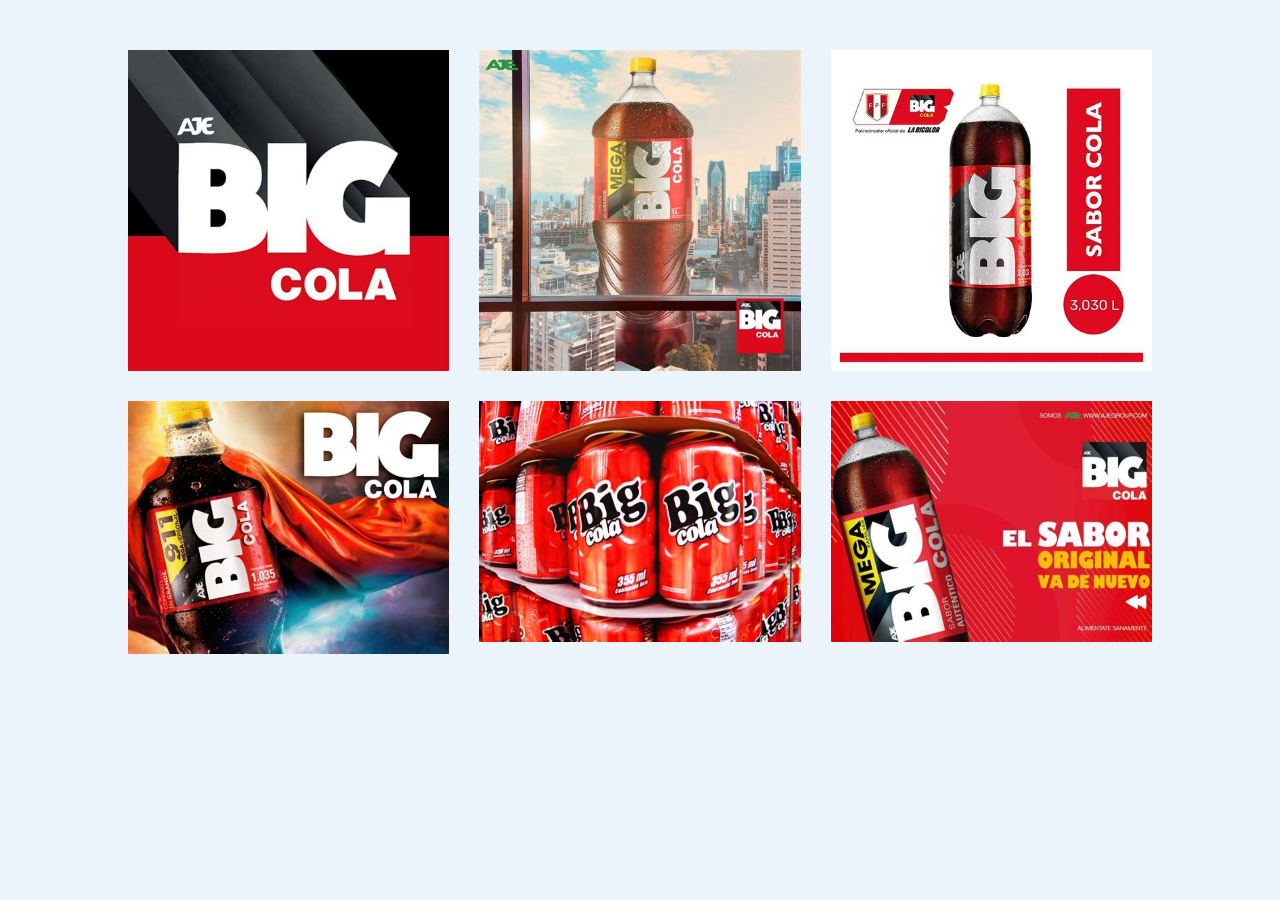
<file: W2 Q3/index.html>
<!DOCTYPE html>
<html lang="en">
    <head>
        <meta charset="UTF-8">
        <meta http-equiv="X-UA-Compatible" content="IE=edge">

        <meta name="viewport" content="width=device-width, initial-
        scale=1.0">

        <title>Responsive Image Gallery</title>
        <link rel="stylesheet" href="./style.css">
    </head>

    <body>
        <div class="wrapper">
            <script>
                for (i = 1; i <= 6; i++) {
                    document.querySelector('.wrapper').innerHTML += `<img src="NASS ACADEMY-IT-Web Development and Programming-Unit 11-Javascrpit-Workshop Guide/images/g${i}.jpg" />`;
                }
            </script>
        </div>
    </body>
</html>
</file>
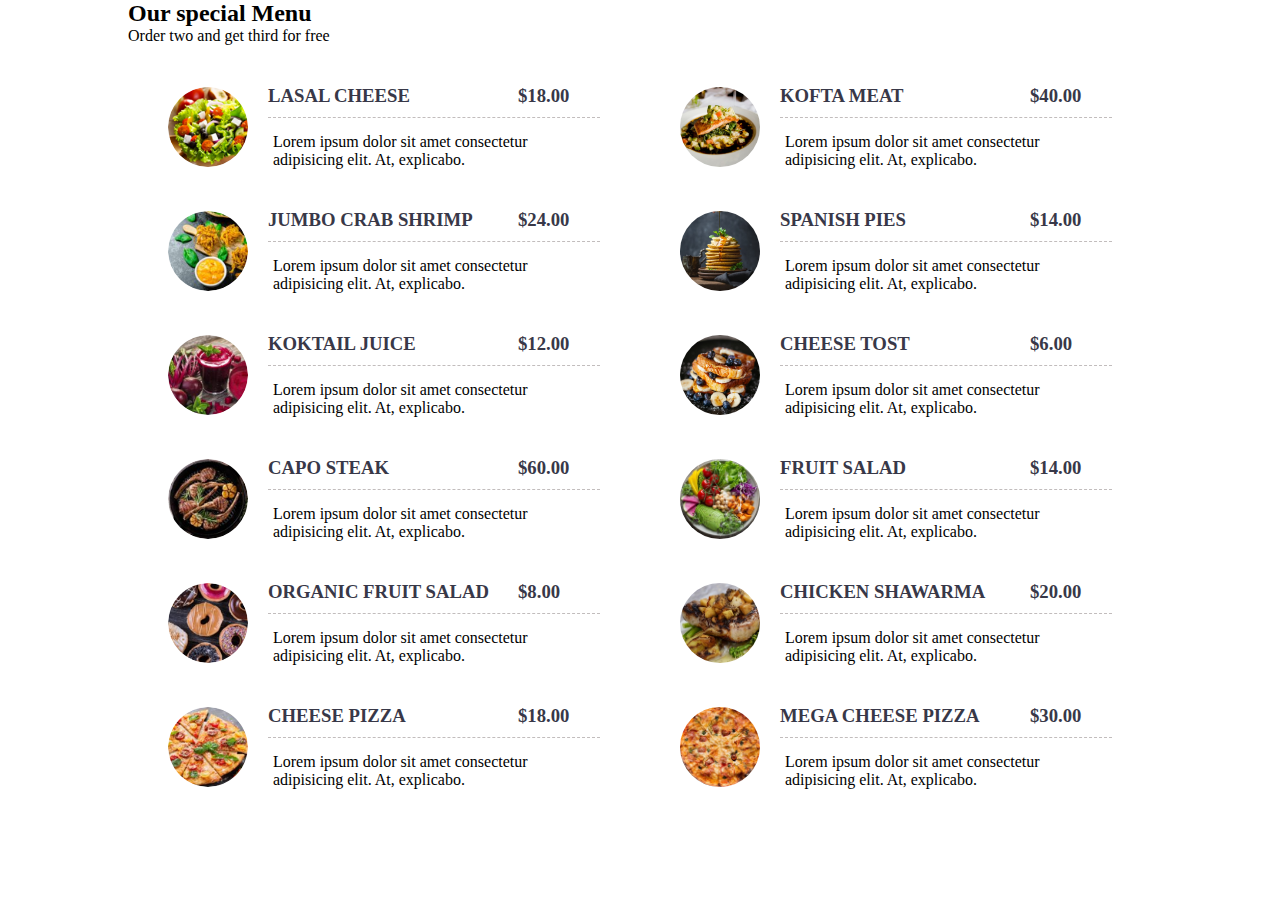
<file: W3 Q3/index.html>
<!DOCTYPE html>
<html lang="en">
<head>
    <meta charset="UTF-8">
    <meta name="viewport" content="width=device-width, initial-scale=1.0">
    <link rel="stylesheet" href="style.css">
    <title>Menu</title>
</head>
<body>
    <script src="script.js"></script>
    <section id="Menu">
        <div class="container">
            <div class="title">
                <h2>Our special Menu</h2>
                <p>Order two and get third for free</p>
            </div>
            <div class="menu-items">
                <div class="menu-items-left">
                    <script>
                        for(i=0; i<6; i++){
                            document.write(`
                                <div class="menu-item">
                                    <img src="${menuItems[i].image}" alt="">
                                    <div>
                                        <h3>${menuItems[i].name} <span>
                                        ${menuItems[i].price}</span> </h3>
                                        <p>${menuItems[i].description}</p>
                                    </div>
                                </div><!-- menu-item -->
                            `) ;
                        }
                    </script>
                </div>
                <div class="menu-itms-right">
                    <script>
                    for(i=6; i<12; i++){
                        document.write(`
                            <div class="menu-item">
                                <img src="${menuItems[i].image}" alt="">
                                <div>
                                    <h3>${menuItems[i].name} <span>
                                    ${menuItems[i].price}</span> </h3>
                                    <p>${menuItems[i].description}</p>
                                </div>
                            </div><!-- menu-item -->
                        `);
                    }
                    </script>
                </div>
            </div>
        </div>
    </section>
</body>
</html>
</file>
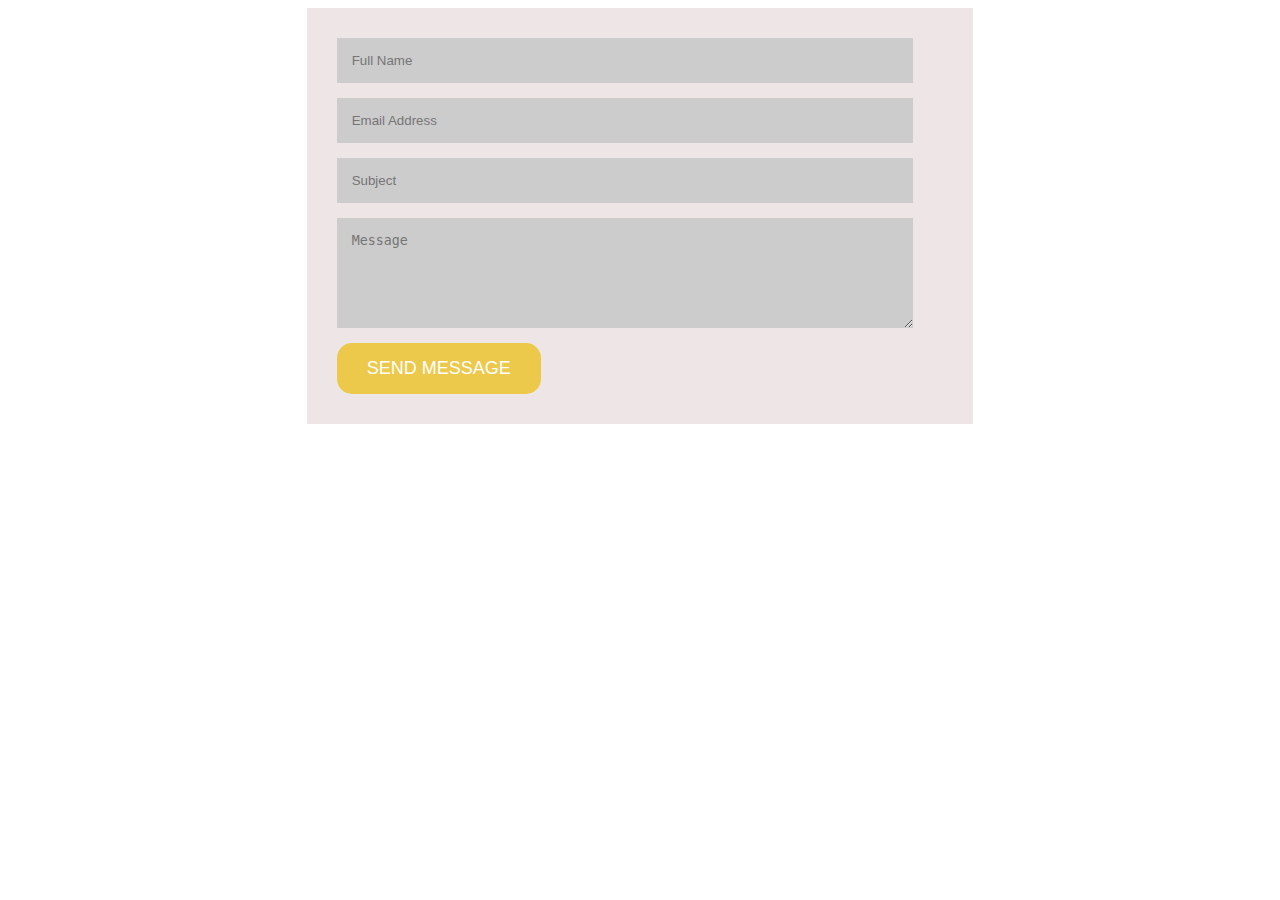
<file: W4 Q1/index.html>
<!DOCTYPE html>
<html lang="en">
<head>
    <meta charset="UTF-8">
    <meta name="viewport" content="width=device-width, initial-scale=1.0">
    <link rel="stylesheet" href="style.css">
    <title>Document</title>
</head>
<body>
    <script src="script.js"></script>
    <div class="registration">
        <div class="registration-form-container">
            <div class="form-container">
                <form onsubmit="return validateForm()">
                    <input type="text" id="name" placeholder="Full Name">
                    <input type="email" id="email" placeholder="Email Address">
                    <input type="text" id="subject" placeholder="Subject">
                    <textarea id="message" placeholder="Message"></textarea>
                    <button type="submit">SEND MESSAGE</button>
                </form>
            </div>
        </div>
    </div>
</body>
</html>
</file>
<file: W2 Q3/style.css>
* {
margin: 0;
padding: 0;
box-sizing: border-box;
}
body {
background: #ecf4fb;
}

.wrapper {
width: 80%;
margin: 50px auto;
display: grid;
grid-template-columns: repeat(auto-fit, minmax(250px, 1fr));
grid-gap: 30px;
}

.wrapper img {
width: 100%;
cursor: pointer;
transition: 1s ease;
}
.wrapper img:hover {
transform: scale(0.9);
}
</file>
<file: W3 Q3/style.css>
*{margin: 0; padding: 0; box-sizing: border-box;}
.container{ width: 80%; margin: 0 auto; }
#menu{ background: #f4f2ed; padding: 5rem 0;}

#menu .title{ text-align: center; margin-bottom: 20px; }
#menu .title h2{ color: #383848; font-size: 40px; margin-bottom: 20px; }
#menu .title p{ color: #9a9a9a; font-weight: bold;}
.menu-items{
display: flex;
justify-content: center;
align-items: center;
}

.menu-item{
display: flex;
justify-content: center;
align-items: center;
margin: 40px;
}
.menu-item img{
width: 80px;
margin-right: 20px;
border-radius: 50%;
}
.menu-item h3{
color: #383848;
border-bottom: dashed 1px #c2bdbd;
padding-bottom: 10px;
margin-bottom: 10px;
position: relative;
}
.menu-item h3 span{
position: absolute;
left: 250px;
top: 0;
}
.menu-item p{
    margin-top: 15px;
    margin-left: 5px;
}
</file>
<file: W4 Q1/style.css>
body{
    display: flex;
    flex-direction: column;
    justify-content: center;
    align-items: center;
}
.registration{
    padding: 30px;
    background-color: #eee6e6;
    width:48%;
}
.registration .registration-form-container .form-container form{
    display: flex;
    flex-direction: column;
    justify-content: center;
    align-items: flex-start;
    gap: 15px;
}
.registration .registration-form-container .form-container form input{
    border: none;
    background-color: #ccc;
    padding: 15px;
    width: 90%;
}
.registration .registration-form-container .form-container form textarea{
    border: none;
    background-color: #ccc;
    padding: 15px;
    width: 90%;
    height: 80px;
}
.registration .registration-form-container .form-container form button{
    background-color: rgb(236, 201, 75);
    color: white;
    border: none;
    border-radius: 15px;
    padding: 15px 30px;
    font-size: 18px;
}
</file>
